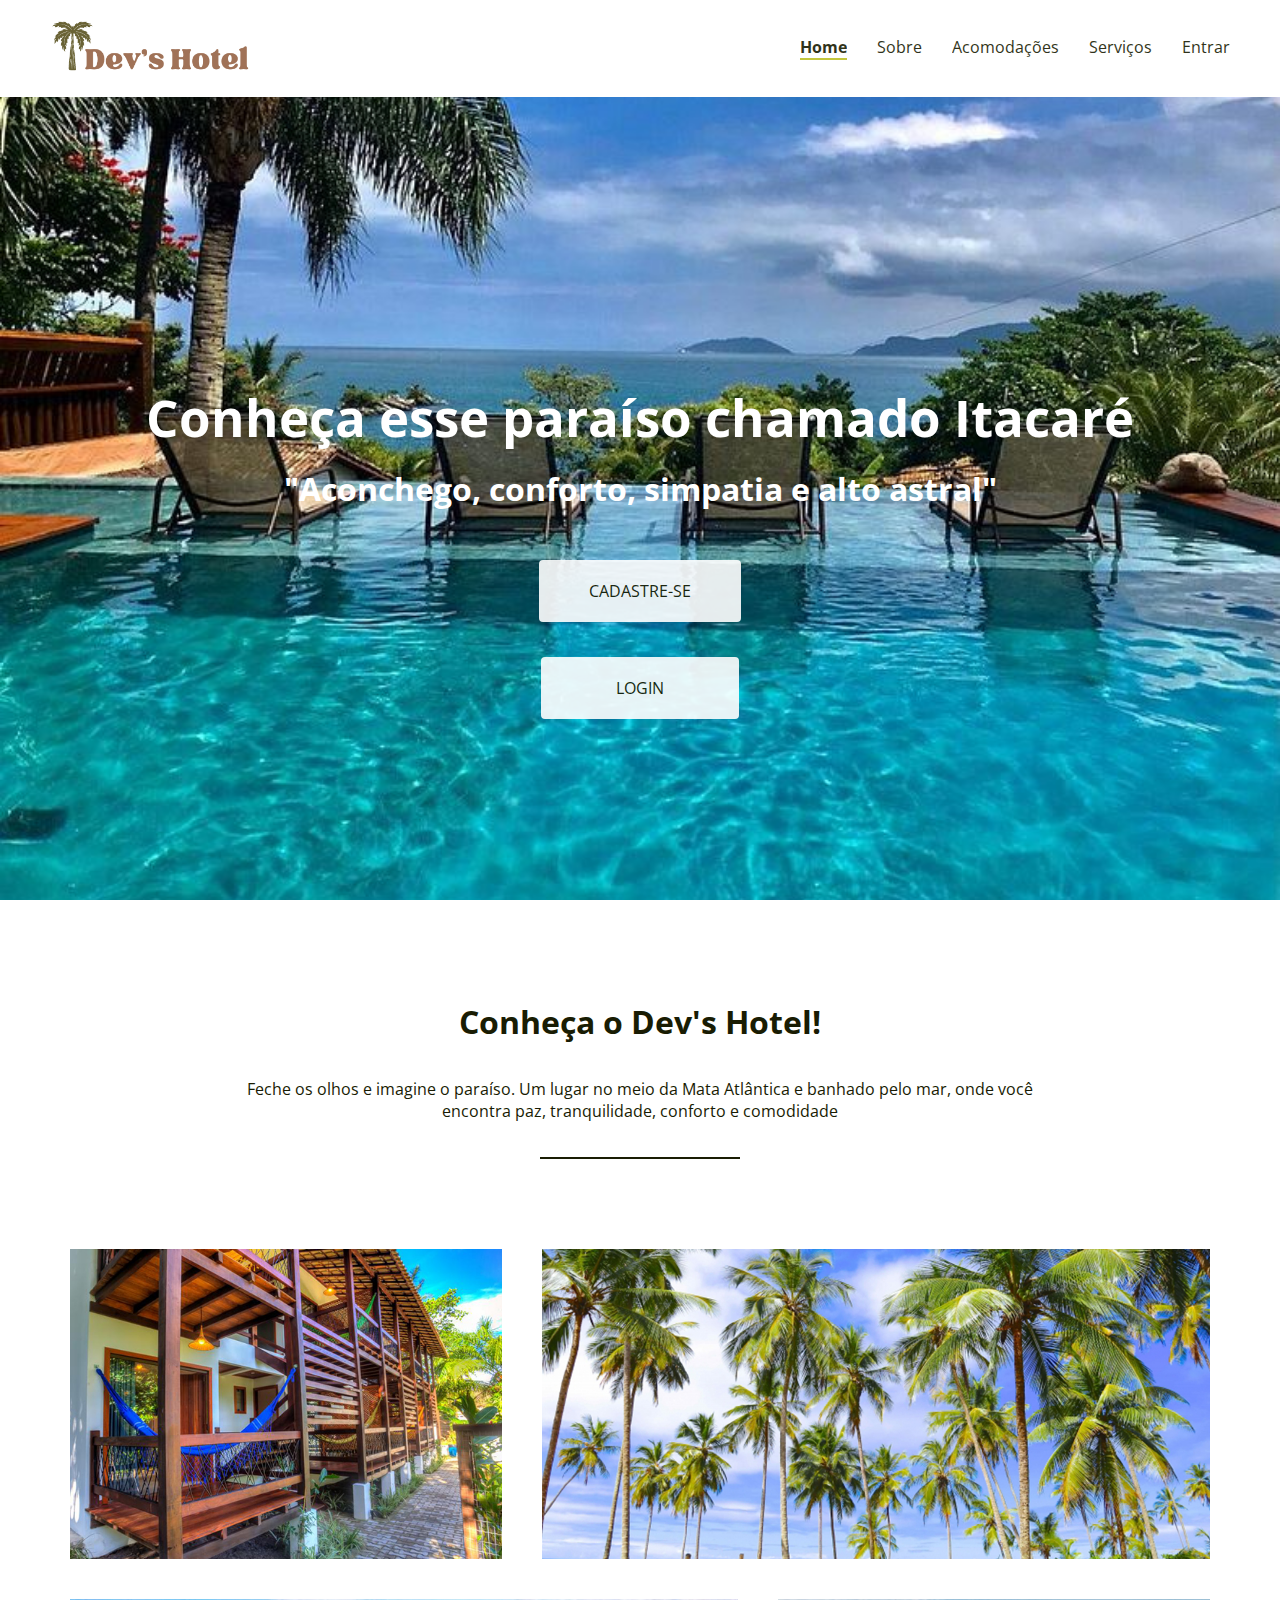
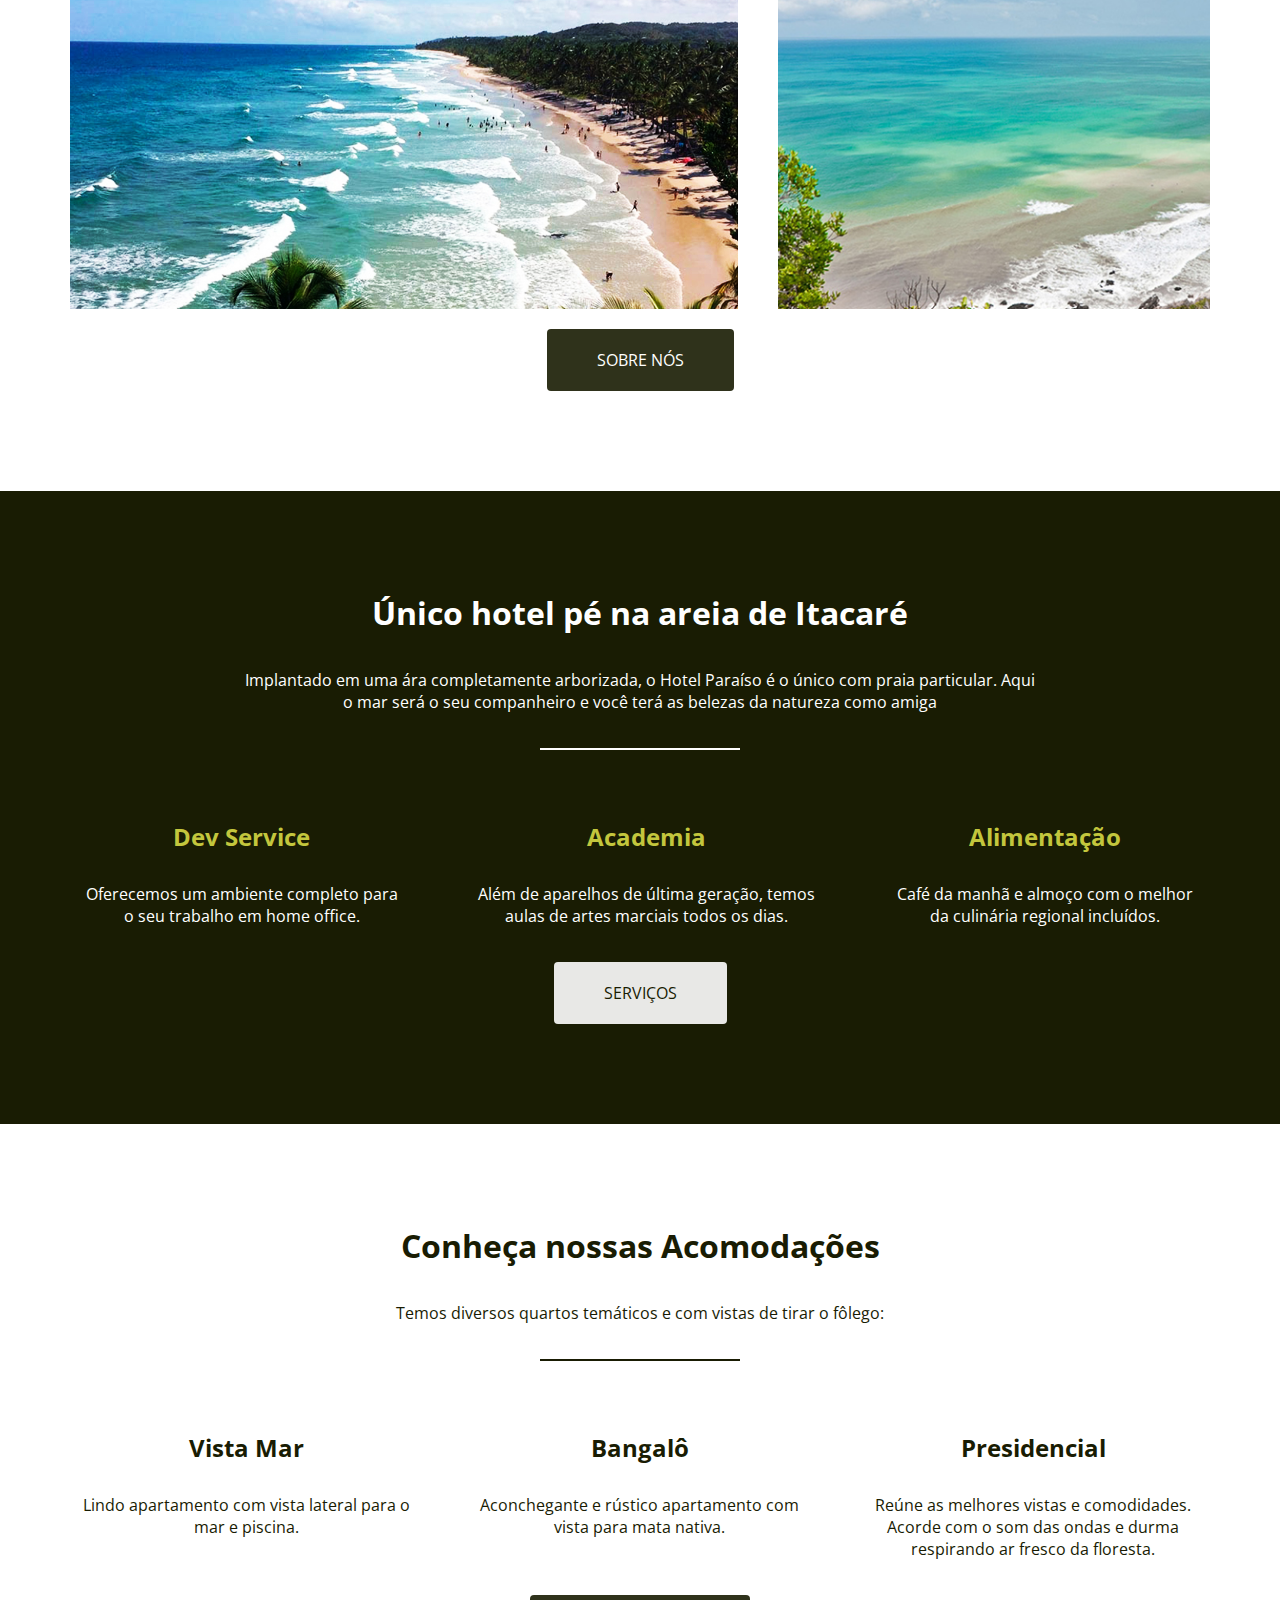
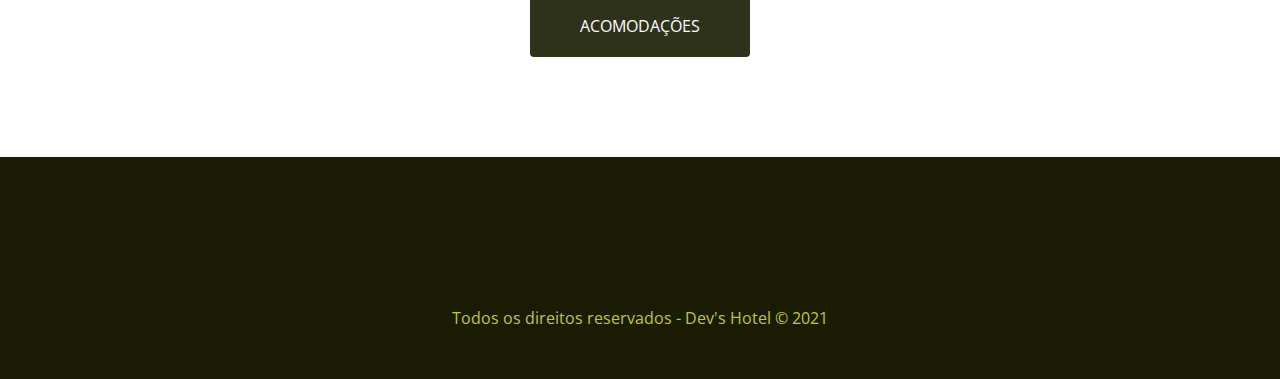
<file: index.html>
<!DOCTYPE html>
<html lang="pt-br">

<head>
  <meta charset="UTF-8" />
  <meta http-equiv="X-UA-Compatible" content="IE=edge" />
  <meta name="viewport" content="width=device-width, initial-scale=1.0" />
  <title>Dev's Hotel</title>
  <link rel="stylesheet" href="styles/style.css" />
  <link rel="stylesheet" href="https://cdnjs.cloudflare.com/ajax/libs/font-awesome/6.0.0-beta3/css/all.min.css"
    integrity="sha512-Fo3rlrZj/k7ujTnHg4CGR2D7kSs0v4LLanw2qksYuRlEzO+tcaEPQogQ0KaoGN26/zrn20ImR1DfuLWnOo7aBA=="
    crossorigin="anonymous" referrerpolicy="no-referrer" />
</head>

<body>
  <header>
    <a href="./index.html"><img src="img/logo-dev.png" alt="Dev Hotel" /></a>
    <nav>
      <li class="pg-atual"><a href="./index.html">Home</a></li>
      <li><a href="./sobre.html">Sobre</a></li>
      <li><a href="./acomodacoes.html">Acomodações</a></li>
      <li><a href="./servicos.html">Serviços</a></li>
      <li><a href="./login.html">Entrar</a></li>
    </nav>
  </header>


  <section class="hero">
    <h1>Conheça esse paraíso chamado Itacaré</h1>
    <h3>"Aconchego, conforto, simpatia e alto astral"</h3>
    <a href="cadastro.html" class="btn">Cadastre-se</a>
    <a href="login.html" class="btn">Login</a>

  </section>

  <section class="conheca-o-hotel">
    <h3>Conheça o Dev's Hotel!</h3>
    <p>Feche os olhos e imagine o paraíso. Um lugar no meio da Mata Atlântica e banhado pelo mar, onde você encontra
      paz, tranquilidade, conforto e comodidade</p>
    <hr>
    <ul class="grid">
      <li class="small" style="background-image: url(img/itacare-01.jpg);"></li>
      <li class="large" style="background-image: url(img/itacare-02.jpg);"></li>
      <li class="large" style="background-image: url(img/itacare-03.jpg);"></li>
      <li class="small" style="background-image: url(img/itacare-04.jpg);"></li>
    </ul>
    <a href="#" class="btn">Sobre nós</a>
  </section>

  <section class="caracteristicas">
    <h3>Único hotel pé na areia de Itacaré</h3>
    <p> Implantado em uma ára completamente arborizada, o Hotel Paraíso é o único com praia particular. Aqui o mar será
      o seu companheiro e você terá as belezas da natureza como amiga</p>
    <hr>
    <ul class="grid">
      <li>
        <i class="fas fa-laptop-code"></i>
        <h4>Dev Service</h4>
        <p>Oferecemos um ambiente completo para o seu trabalho em home office.</p>
      </li>
      <li>
        <i class="fas fa-dumbbell"></i>
        <h4>Academia</h4>
        <p>Além de aparelhos de última geração, temos aulas de artes marciais todos os dias. </p>
      </li>
      <li>
        <i class="fas fa-utensils"></i>
        <h4>Alimentação </h4>
        <p>Café da manhã e almoço com o melhor da culinária regional incluídos.</p>
      </li>
    </ul>
    <a href="#" class="btn">Serviços</a>
  </section>

  <section class="pacotes">
    <h3>Conheça nossas Acomodações</h3>
    <p>Temos diversos quartos temáticos e com vistas de tirar o fôlego:</p>
    <hr>
    <div class="grid">
      <div class="promo">
        <i class="fas fa-water"></i>
        <h4>Vista Mar</h4>
        <p>Lindo apartamento com vista lateral para o mar e piscina.</p>
      </div>
      <div class="promo">
        <i class="fas fa-torii-gate"></i>
        <h4>Bangalô</h4>
        <p>Aconchegante e rústico apartamento com vista para mata nativa.</p>
      </div>
      <div class="promo">
        <i class="fas fa-building"></i>
        <h4>Presidencial</h4>
        <p>
          Reúne as melhores vistas e comodidades.
          Acorde com o som das ondas e durma respirando ar fresco da floresta.
        </p>
      </div>
    </div>
    </div>

    <a href="acomodacoes.html" class="btn">Acomodações</a>
  </section>

  <footer>
    <ul>
      <li>
        <a href="#"><i class="fab fa-facebook"></i></a>
      </li>
      <li>
        <a href="#"><i class="fab fa-twitter"></i></a>
      </li>
      <li>
        <a href="#"><i class="fab fa-snapchat"></i></a>
      </li>
      <li>
        <a href="#"><i class="fab fa-pinterest"></i></a>
      </li>
    </ul>
    <p>Todos os direitos reservados - Dev's Hotel &copy; 2021</p>
  </footer>
</body>

</html>
</file>
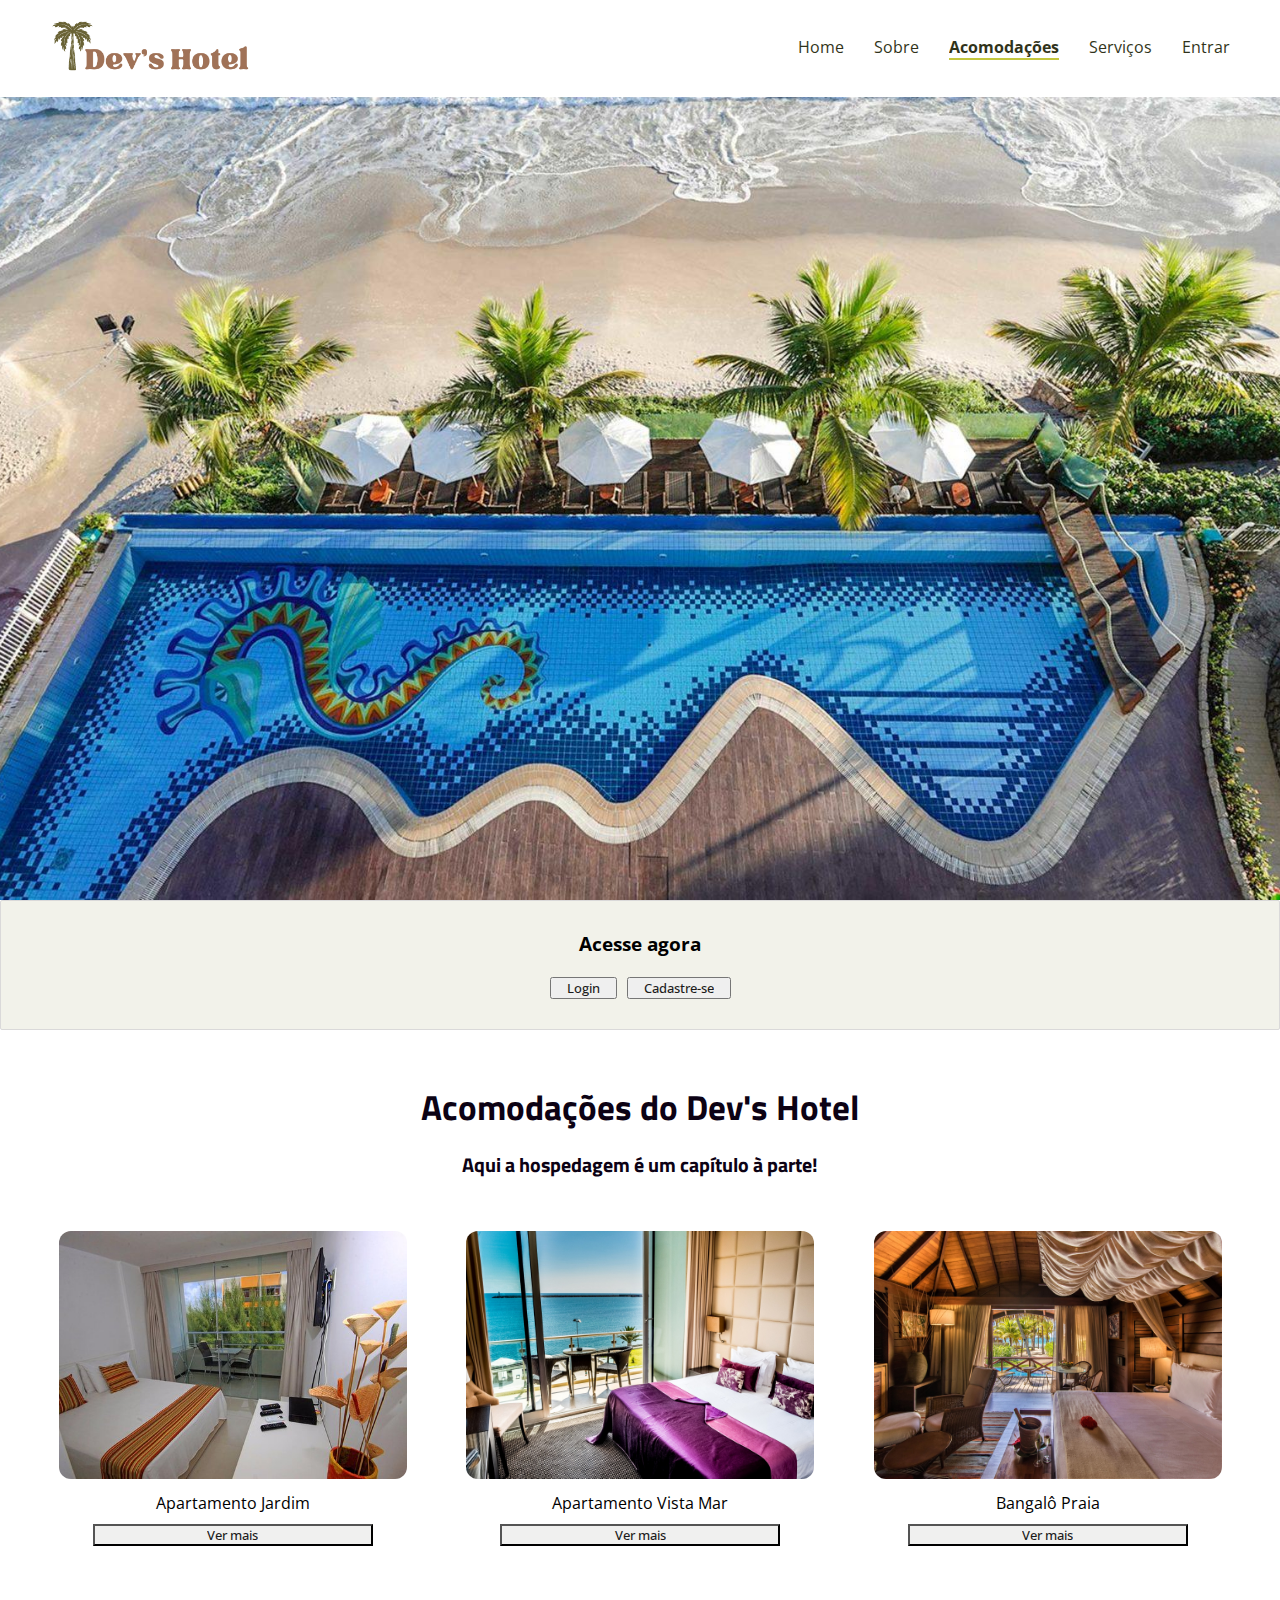
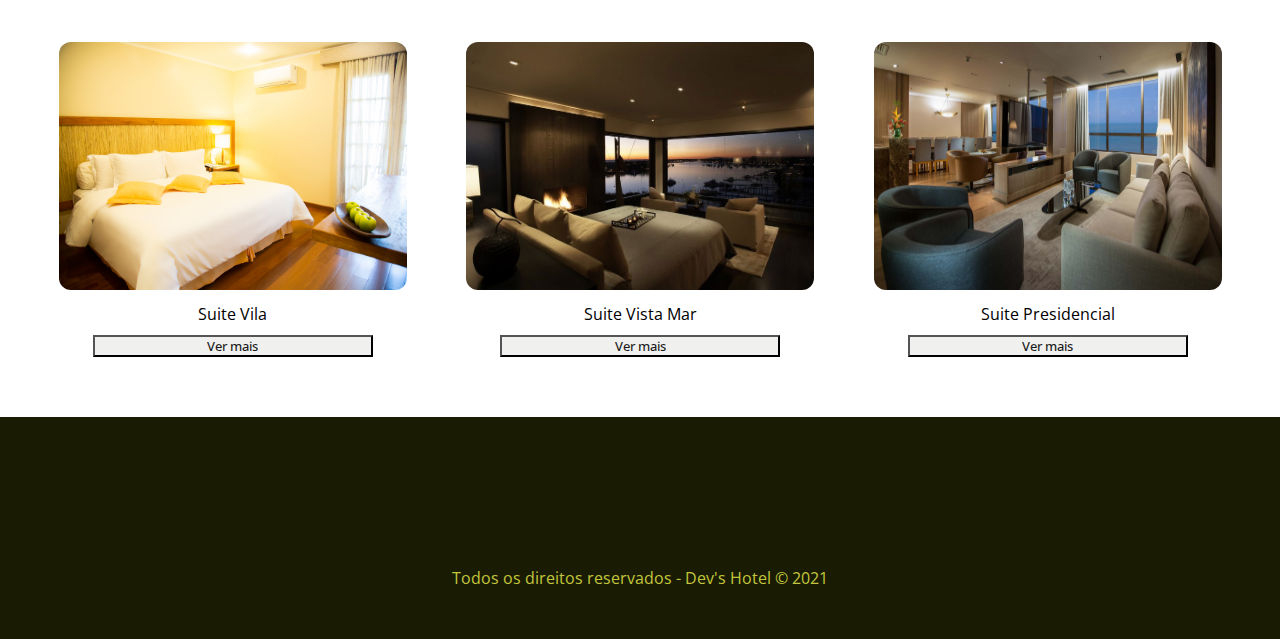
<file: acomodacoes.html>
<!DOCTYPE html>
<html lang="pt-br">
  <head>
    <meta charset="UTF-8" />
    <meta http-equiv="X-UA-Compatible" content="IE=edge" />
    <meta name="viewport" content="width=device-width, initial-scale=1.0" />
    <title>Acomodações - Dev's Hotel</title>
    <link rel="stylesheet" href="styles/acomodacoes.css" />
    <link rel="preconnect" href="https://fonts.googleapis.com" />
    <link rel="preconnect" href="https://fonts.gstatic.com" crossorigin />
    <link
      href="https://fonts.googleapis.com/css2?family=Titillium+Web:ital,wght@0,200;0,300;0,400;0,600;0,700;1,200;1,300;1,400;1,600&display=swap"
      rel="stylesheet"
    />
    <link
      rel="stylesheet"
      href="https://cdnjs.cloudflare.com/ajax/libs/font-awesome/6.0.0-beta3/css/all.min.css"
      integrity="sha512-Fo3rlrZj/k7ujTnHg4CGR2D7kSs0v4LLanw2qksYuRlEzO+tcaEPQogQ0KaoGN26/zrn20ImR1DfuLWnOo7aBA=="
      crossorigin="anonymous"
      referrerpolicy="no-referrer"
    />
  </head>

  <body>
    <header>
      <a href="./index.html"><img src="img/logo-dev.png" alt="Dev Hotel" /></a>
      <nav>
        <li><a href="./index.html">Home</a></li>
        <li><a href="./sobre.html">Sobre</a></li>
        <li class="pg-atual"><a href="./acomodacoes.html">Acomodações</a></li>
        <li><a href="./servicos.html">Serviços</a></li>
        <li><a href="./login.html">Entrar</a></li>
      </nav>
    </header>

    <main>
      <section class="hero"></section>
      <section class="acesso">
        <h3>Acesse agora</h3>
        <button type="button">
          <a href="./login.html">Login</a>
        </button>
        <button type="button">
          <a href="./cadastro.html">Cadastre-se</a>
        </button>
      </section>

      <h1>Acomodações do Dev's Hotel</h1>
      <h2>Aqui a hospedagem é um capítulo à parte!</h2>

      <section class="vmar">
        <figure>
          <img
            src="./img/aptjardim.jpg"
            alt="Apartamento com vista do Jardim"
          />
          <figcaption>Apartamento Jardim</figcaption>
          <button class="botao"><a href="./login.html">Ver mais</a></button>
        </figure>
        <figure>
          <img
            src="./img/aptomar.jpg.crdownload"
            alt="Apartamento com vista do Mar"
          />
          <figcaption>Apartamento Vista Mar</figcaption>
          <button class="botao"><a href="./login.html">Ver mais</a></button>
        </figure>
        <figure>
          <img src="./img/bangalo.jpg" alt="Bangalo com vista para o Jardim" />
          <figcaption>Bangalô Praia</figcaption>
          <button class="botao"><a href="./login.html">Ver mais</a></button>
        </figure>
        <figure>
          <img src="./img/vila.jpg" alt="Suite Vila" />
          <figcaption>Suite Vila</figcaption>
          <button class="botao"><a href="./login.html">Ver mais</a></button>
        </figure>
        <figure>
          <img src="./img/quartomar.jpg" alt="Suite com vista para o Mar" />
          <figcaption>Suite Vista Mar</figcaption>
          <button class="botao"><a href="./login.html">Ver mais</a></button>
        </figure>
        <figure>
          <img src="./img/presidencial.jpg" alt="Suite Presidencial" />
          <figcaption>Suite Presidencial</figcaption>
          <button class="botao"><a href="./login.html">Ver mais</a></button>
        </figure>
      </section>
    </main>
    <footer>
      <ul>
        <li>
          <a href="#"><i class="fab fa-facebook"></i></a>
        </li>
        <li>
          <a href="#"><i class="fab fa-twitter"></i></a>
        </li>
        <li>
          <a href="#"><i class="fab fa-snapchat"></i></a>
        </li>
        <li>
          <a href="#"><i class="fab fa-pinterest"></i></a>
        </li>
      </ul>
      <p>Todos os direitos reservados - Dev's Hotel &copy; 2021</p>
    </footer>
  </body>
</html>
</file>
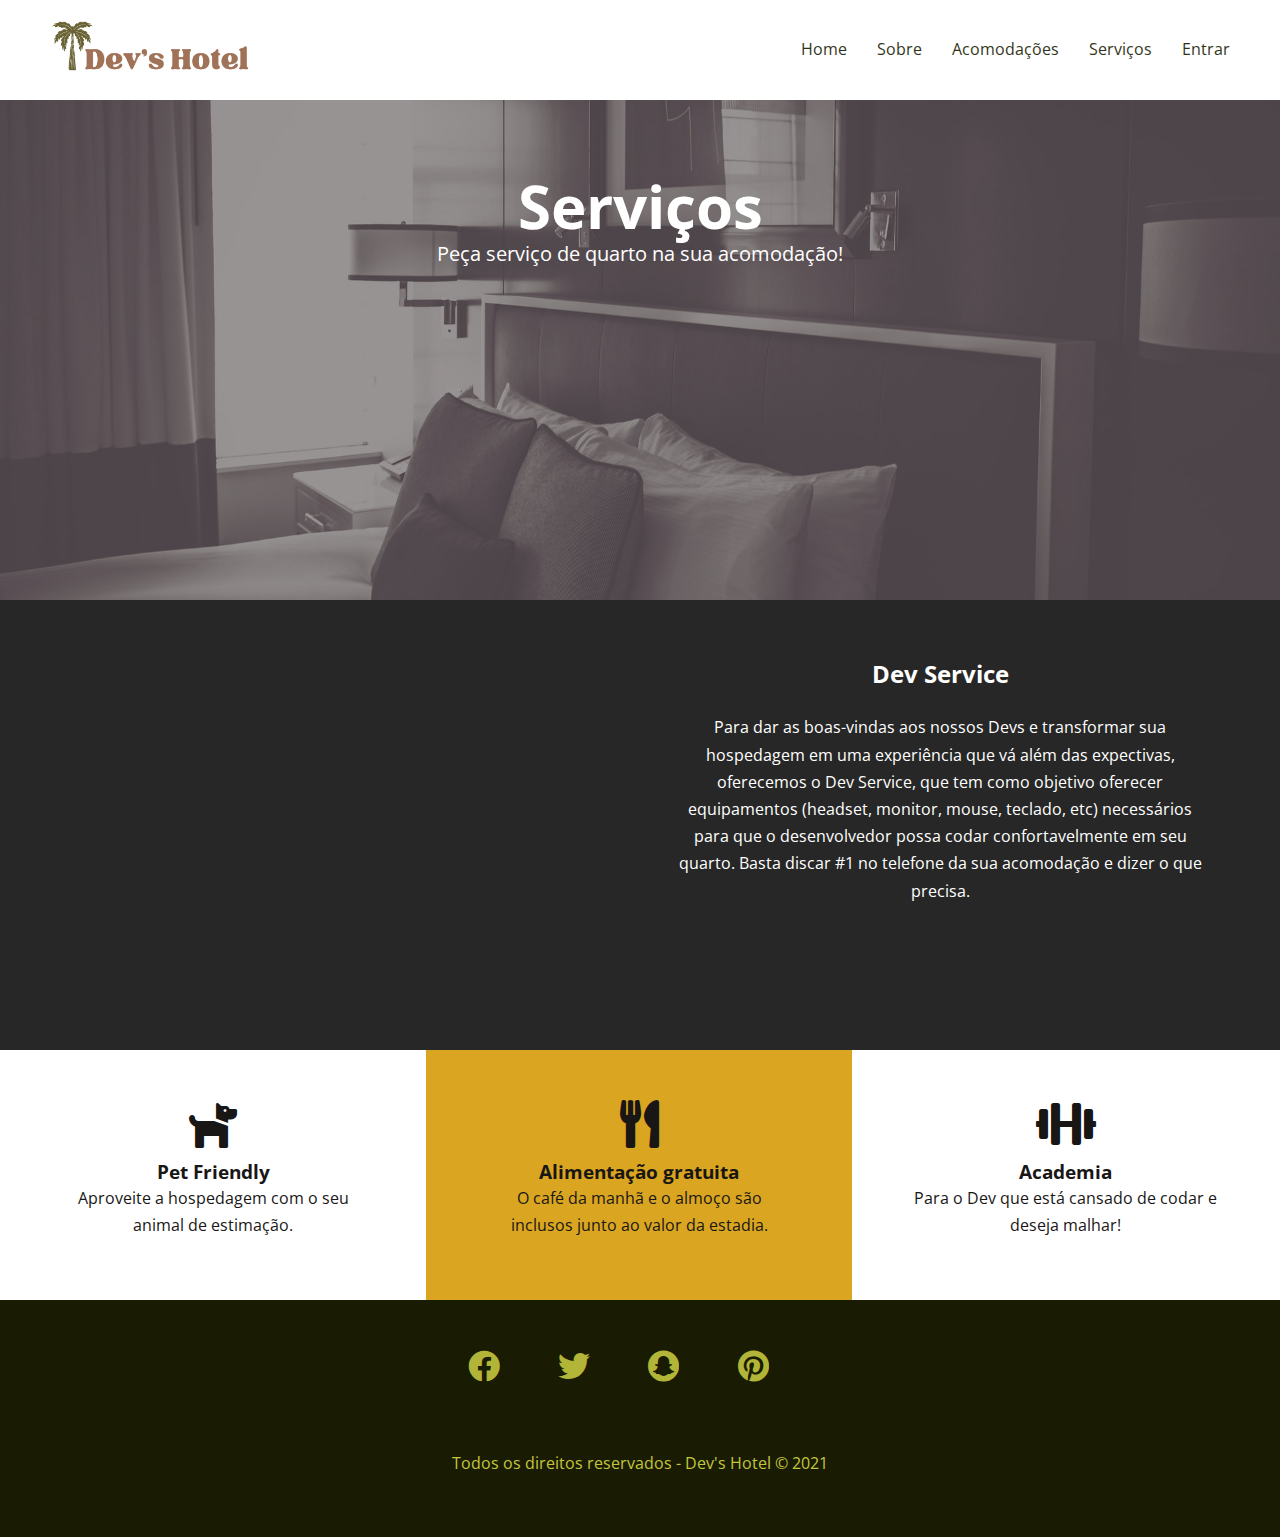
<file: servicos.html>
<!DOCTYPE html>
<html lang="pt-br">

<head>
    <meta charset="UTF-8" />
    <meta http-equiv="X-UA-Compatible" content="IE=edge" />
    <meta name="viewport" content="width=device-width, initial-scale=1.0" />
    <title>Serviços</title>
    <link rel="stylesheet" href="styles/servicos.css" />
    <link rel="stylesheet" href="https://use.fontawesome.com/releases/v5.6.1/css/all.css" />
</head>

<body>
    <header>
        <a href="index.html"><img src="img/logo-dev.png" alt="Dev Hotel"></a>
        <nav>
          <li><a href="./index.html">Home</a></li>
          <li><a href="./sobre.html">Sobre</a></li>
          <li><a href="./acomodacoes.html">Acomodações</a></li>
          <li class="pg-atual"><a href="./servicos.html">Serviços</a></li>
          <li><a href="./login.html">Entrar</a></li>
        </nav>
    </header>
    <div id="container-id">
        <div class="container">
            <div class="container-content">
                <h1>Serviços</h1>
                <p class="paragrafo-1">Peça serviço de quarto na sua acomodação!</p>
            </div>
        </div>
    </div>
    <section id="secao-1" class="cor-dark">
        <div class="secao-img"></div>
        <div class="secao-content">
            <h2>Dev Service</h2>
            <br />
            <p>
                Para dar as boas-vindas aos nossos Devs e transformar sua hospedagem em uma experiência que vá além das
                expectivas,
                oferecemos o Dev Service, que tem como objetivo oferecer equipamentos (headset, monitor, mouse,
                teclado, etc) necessários para que o desenvolvedor possa codar confortavelmente em seu quarto.
                Basta discar #1 no telefone da sua acomodação e dizer o que precisa.
            </p>
        </div>
    </section>
    <section class="clearfix">
        <div class="box cor-light">
            <i class="fas fa-dog fa-3x"></i>
            <h3>Pet Friendly</h3>
            <p>Aproveite a hospedagem com o seu animal de estimação.</p>
        </div>
        <div class="box cor-diferente">
            <i class="fas fa-utensils fa-3x"></i>
            <h3>Alimentação gratuita</h3>
            <p>O café da manhã e o almoço são inclusos junto ao valor da estadia.</p>
        </div>
        <div class="box cor-light">
            <i class="fas fa-dumbbell fa-3x"></i>
            <h3>Academia</h3>
            <p>Para o Dev que está cansado de codar e deseja malhar!</p>
        </div>
    </section>
    <footer>
        <ul>
          <li>
            <a href="#"><i class="fab fa-facebook"></i></a>
          </li>
          <li>
            <a href="#"><i class="fab fa-twitter"></i></a>
          </li>
          <li>
            <a href="#"><i class="fab fa-snapchat"></i></a>
          </li>
          <li>
            <a href="#"><i class="fab fa-pinterest"></i></a>
          </li>
        </ul>
        <p>Todos os direitos reservados - Dev's Hotel &copy; 2021</p>
      </footer>
    </body>
  </html>
</body>
</html>
</file>
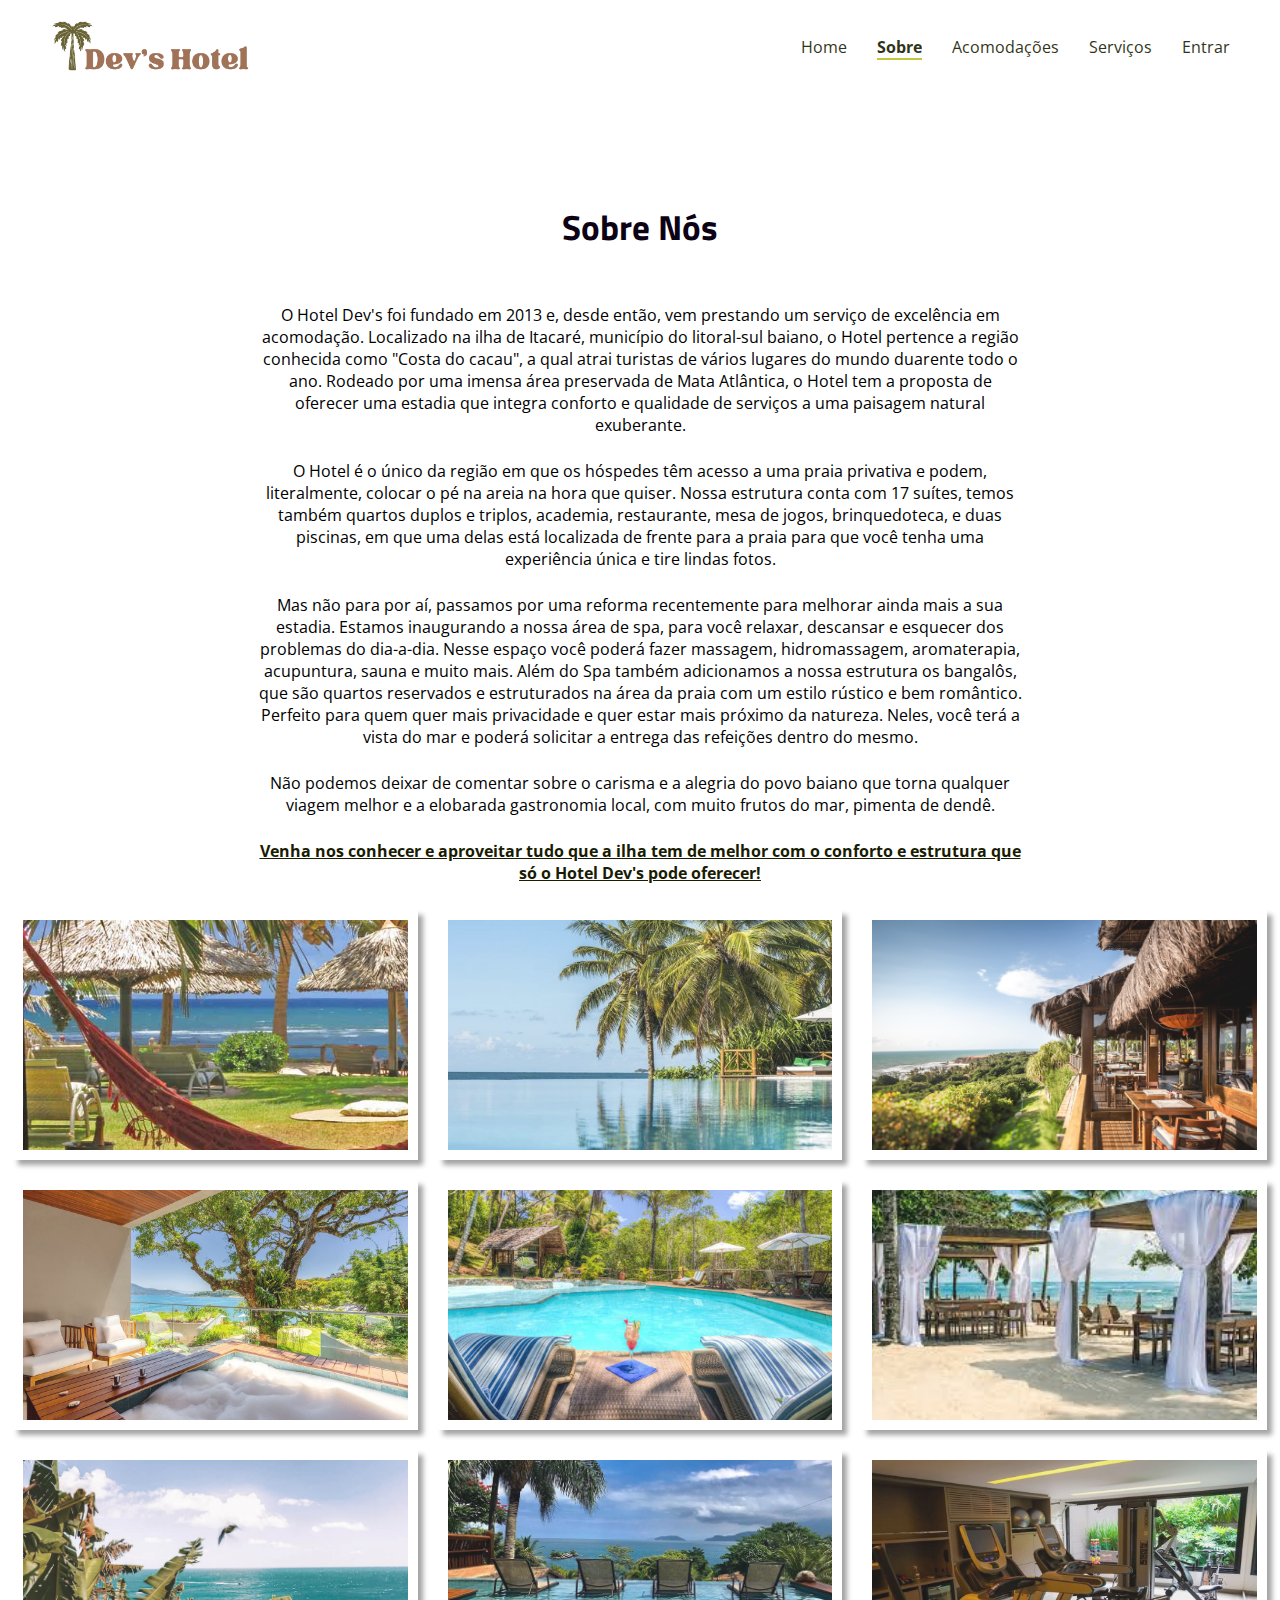
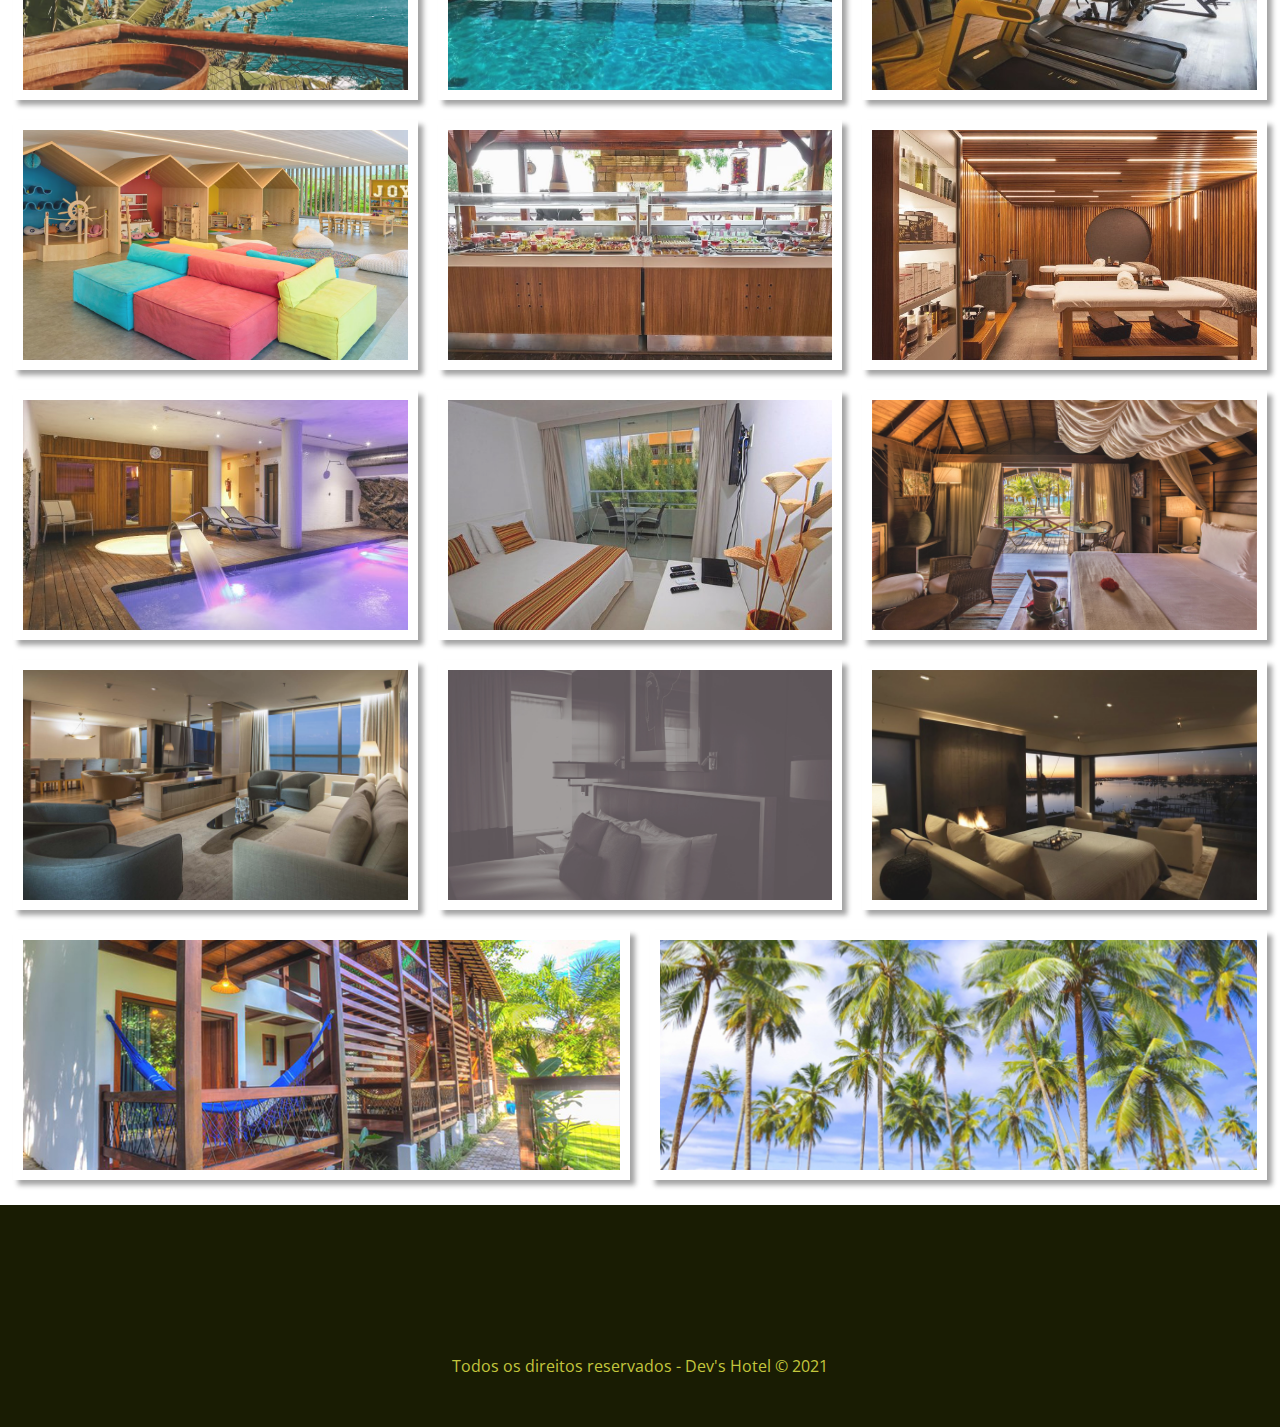
<file: sobre.html>
<!DOCTYPE html>
<html lang="pt-br">
    <head>
        <meta charset="UTF-8">
        <meta http-equiv="X-UA-Compatible" content="IE=edge">
        <meta name="viewport" content="width=device-width, initial-scale=1.0">
        <title>Sobre- Dev's Hotel</title>
        <link rel="stylesheet" href="styles/sobre.css">
        <link rel="preconnect" href="https://fonts.googleapis.com" />
        <link rel="preconnect" href="https://fonts.gstatic.com" crossorigin />
        <link
          href="https://fonts.googleapis.com/css2?family=Titillium+Web:ital,wght@0,200;0,300;0,400;0,600;0,700;1,200;1,300;1,400;1,600&display=swap"
          rel="stylesheet"
        />
        <link
          rel="stylesheet"
          href="https://cdnjs.cloudflare.com/ajax/libs/font-awesome/6.0.0-beta3/css/all.min.css"
          integrity="sha512-Fo3rlrZj/k7ujTnHg4CGR2D7kSs0v4LLanw2qksYuRlEzO+tcaEPQogQ0KaoGN26/zrn20ImR1DfuLWnOo7aBA=="
          crossorigin="anonymous"
          referrerpolicy="no-referrer"
        />
    </head>
    <body>
      <header>
        <a href="./index.html"><img src="img/logo-dev.png" alt="Dev Hotel" /></a>
        <nav>
          <li><a href="./index.html">Home</a></li>
          <li class="pg-atual"><a href="./sobre.html">Sobre</a></li>
          <li><a href="./acomodacoes.html">Acomodações</a></li>
          <li><a href="./servicos.html">Serviços</a></li>
          <li><a href="./login.html">Entrar</a></li>
        </nav>
      </header>

      <main>
        <h1>Sobre Nós</h1>

        <section class="texto">
            <p> O Hotel Dev's foi fundado em 2013 e, desde então, vem prestando um serviço de excelência 
           em acomodação. Localizado na ilha de Itacaré, município do litoral-sul baiano, o Hotel pertence a região conhecida como 
           "Costa do cacau", a qual atrai turistas de vários lugares do mundo duarente todo o ano. Rodeado por uma imensa área preservada
           de Mata Atlântica, o Hotel tem a proposta de oferecer uma estadia que integra conforto e qualidade 
           de serviços a uma paisagem natural exuberante.</p>  
           <br>    
           <p> O Hotel é o único da região em que os hóspedes têm acesso a uma praia privativa e podem, literalmente, colocar o pé na areia
           na hora que quiser. Nossa estrutura conta com 17 suítes, temos também quartos duplos e triplos, academia, restaurante, mesa de jogos, brinquedoteca,
           e duas piscinas, em que uma delas está localizada de frente para a praia para que você tenha uma experiência
           única e tire lindas fotos.</p>
           <br>
           <p> Mas não para por aí, passamos por uma reforma recentemente para melhorar ainda mais a sua estadia. Estamos inaugurando
           a nossa área de spa, para você relaxar, descansar e esquecer dos problemas do dia-a-dia. Nesse espaço
           você poderá fazer massagem, hidromassagem, aromaterapia, acupuntura, sauna e muito mais. Além do Spa também adicionamos a nossa estrutura os bangalôs, que são quartos reservados e estruturados na área da praia com um estilo 
           rústico e bem romântico. Perfeito para quem quer mais privacidade e quer estar mais próximo da natureza. Neles, você terá a vista
           do mar e poderá solicitar a entrega das refeições dentro do mesmo.</p>  
           <br>  
           <p> Não podemos deixar de comentar sobre o carisma e a alegria do povo baiano que torna qualquer viagem melhor
           e a elobarada gastronomia local, com muito frutos do mar, pimenta de dendê.</p>
           <br>
           <p id="venda">Venha nos conhecer e aproveitar tudo que a ilha tem de melhor com o conforto e estrutura que só o Hotel Dev's pode oferecer!</p>
        </section>

        <section>
          <div class="galeria-container"> 
            <a target="_blank" class="galeria-itens" href="img1.jpg">
              <img src="img/img1.jpg" title="Hotel Dev´s">
            </a>
              
            <a target="_blank" class="galeria-itens" href="img2.jpg">
              <img src="img/img2.jpg" title="Hotel Dev´s">
            </a>
              
            <a target="_blank" class="galeria-itens" href="img3.jpg">
              <img src="img/img3.jpg" title="Hotel Dev´s">
            </a>
              
            <a class="galeria-itens" href="img4.jpg">
              <img src="img/img4.jpg" title="Hotel Dev´s">
            </a>
              
            <a target="_blank" class="galeria-itens" href="img5.jpg">
              <img src="img/img5.jpg" title="Hotel Dev´s">
            </a>
              
            <a target="_blank" class="galeria-itens" href="img6.jpg">
              <img src="img/img6.jfif" title="Hotel Dev´s">
            </a>
              
            <a target="_blank" class="galeria-itens" href="img7.jpg">
              <img src="img/img7.jpg" title="Hotel Dev´s">
            </a>
              
            <a target="_blank" class="galeria-itens" href="img8.jpg">
              <img src="img/img8.jfif" title="Hotel Dev´s">
            </a>

            <a target="_blank" class="galeria-itens" href="img9.jpg">
              <img src="img/img9.jpg" title="Hotel Dev´s">
            </a>
              
            <a target="_blank" class="galeria-itens" href="img10.jpg">
              <img src="img/img10.jpg" title="Hotel Dev´s">
            </a>
              
            <a target="_blank" class="galeria-itens" href="img11.jpg">
              <img src="img/img11.jpg" title="Hotel Dev´s">
            </a>
              
            <a target="_blank" class="galeria-itens" href="img12.jpg">
              <img src="img/img12.jpg" title="Hotel Dev´s">
            </a>
              
            <a target="_blank" class="galeria-itens" href="img13.jpg">
              <img src="img/img13.jpg" title="Hotel Dev´s">
            </a>
              
            <a target="_blank" class="galeria-itens" href="aptjardim.jpg">
              <img src="img/aptjardim.jpg" title="Hotel Dev´s">
            </a>
              
            <a target="_blank" class="galeria-itens" href="bangalo.jpg">
              <img src="img/bangalo.jpg" title="Hotel Dev´s">
            </a>
              
            <a target="_blank" class="galeria-itens" href="presidencial.png">
              <img src="img/presidencial.jpg" title="Hotel Dev´s">
            </a>

            <a target="_blank" class="galeria-itens" href="quartohotel.jpg">
              <img src="img/quartohotel.jpg" title="Hotel Dev´s">
            </a>

            <a target="_blank" class="galeria-itens" href="quartomar.jpg">
              <img src="img/quartomar.jpg" title="Hotel Dev´s">
            </a>

            <a target="_blank" class="galeria-itens" href="itacaré-01.jpg">
              <img src="img/itacare-01.jpg" title="Hotel Dev´s">
            </a>
                
            <a target="_blank" class="galeria-itens" href="itacaré-02.jpg">
              <img src="img/itacare-02.jpg" title="Hotel Dev´s">
            </a>
          </div> 
        </section>
      </main>

      <footer>
        <ul>
          <li>
            <a href="#"><i class="fab fa-facebook"></i></a>
          </li>
            <li>
              <a href="#"><i class="fab fa-twitter"></i></a>
            </li>
            <li>
              <a href="#"><i class="fab fa-snapchat"></i></a>
            </li>
            <li>
              <a href="#"><i class="fab fa-pinterest"></i></a>
            </li>
        </ul>
          <p>Todos os direitos reservados - Dev's Hotel &copy; 2021</p>
        </footer>                 
  </body>
</html>
</file>
<file: styles/style.css>
@import url("https://fonts.googleapis.com/css2?family=Open+Sans:ital,wght@0,300;0,400;0,700;1,300;1,600&display=swap");

* {
  margin: 0px;
  padding: 0px;
  /* font-size: 100%; */
  box-sizing: border-box;
  font-family: "Open Sans", sans-serif;
}
nav,
ul {
  list-style: none;
}
a {
  text-decoration: none;
  cursor: pointer;
  opacity: 0.9;
}
a:hover {
  opacity: 1;
  font-weight: bolder;
}

/*HEADER*/
header {
  background-color: white;
  width: 100%;
  position: absolute;
  top: 0;
  left: 0;
  display: flex;
  justify-content: space-between;
  align-items: center;
  padding: 20px 50px;
}
header img {
  width: 200px;
}
header nav {
  display: flex;
}
header li a {
  color: #191c03;
}
header li a:hover {
  border-bottom: 2px solid #c3c63d;
}
.pg-atual {
  border-bottom: 2px solid #c3c63d;
  opacity: 1;
  font-weight: bolder;
}
header li {
  margin: 0 15px;
}
header li:first-child {
  margin-left: 0;
}
header li:last-child {
  margin-right: 0;
}
@media (max-width: 700px) {
  header {
    flex-direction: column;
  }
  header img {
    margin-bottom: 15px;
  }
}

/*HERO*/
.hero {
  color: white;
  background-image: url(../img/img8.jfif);
  background-size: cover;
  background-position-x: center;
  min-height: 100vh;
  display: flex;
  justify-content: center;
  align-items: center;
  flex-direction: column;
  text-align: center;
}
.hero h1 {
  font-size: 3.2rem;
  margin-bottom: 15px;
  padding-top: 200px;
}
.hero h3 {
  font-size: 2rem;
  margin-bottom: 15px;
}
.hero .btn {
  background-color: white;
  border-radius: 4px;
  color: #191c03;
  padding: 20px 50px;
  text-transform: uppercase;
  margin-top: 35px;
}
.hero .btn + a {
  background-color: white;
  border-radius: 4px;
  color: #191c03;
  padding: 20px 75px;
  text-transform: uppercase;
  margin-top: 35px;
}

@media (max-width: 700px) {
  .hero h1 {
    font-size: 2.5rem;
  }
  .hero h3 {
    font-size: 1.5rem;
  }
}

/*CONHEÇA O HOTEL*/
.conheca-o-hotel {
  display: flex;
  flex-direction: column;
  align-items: center;
  padding: 100px 50px;
}
.conheca-o-hotel h3 {
  text-align: center;
  font-size: 2rem;
  margin-bottom: 35px;
  color: #191c03;
}
.conheca-o-hotel p {
  max-width: 800px;
  margin-bottom: 35px;
  color: #191c03;
  text-align: center;
}
.conheca-o-hotel hr {
  width: 200px;
  height: 2px;
  background-color: #191c03;
  margin-bottom: 70px;
  border: none;
}
.conheca-o-hotel .grid {
  width: 100%;
  display: flex;
  flex-wrap: wrap;
}
.conheca-o-hotel .grid li {
  height: 350px;
  padding: 20px;
  border-radius: 4px;
  background-clip: content-box;
  background-size: cover;
  background-position: center;
}
.conheca-o-hotel .grid li.small {
  flex-basis: 40%;
}
.conheca-o-hotel .grid li.large {
  flex-basis: 60%;
}
.conheca-o-hotel .btn {
  background-color: #191c03;
  border-radius: 4px;
  color: white;
  padding: 20px 50px;
  text-transform: uppercase;
}
@media (max-width: 900px) {
  .conheca-o-hotel .grid li.small,
  .conheca-o-hotel .grid li.large {
    flex-basis: 100%;
  }
}
/*SERVIÇOS*/
.caracteristicas {
  display: flex;
  flex-direction: column;
  align-items: center;
  padding: 100px 50px;
  background-color: #191c03;
}
.caracteristicas h3 {
  text-align: center;
  font-size: 2rem;
  margin-bottom: 35px;
  color: #fff;
}
.caracteristicas p {
  max-width: 800px;
  margin-bottom: 35px;
  color: #fff;
  text-align: center;
}
.caracteristicas hr {
  width: 200px;
  height: 2px;
  background-color: #fff;
  margin-bottom: 70px;
  border: none;
}
.caracteristicas .grid {
  width: 100%;
  display: flex;
}
.caracteristicas .grid li {
  padding: 0px 30px;
  text-align: center;
}
.caracteristicas .grid li i {
  color: #c3c63d;
  font-size: 50px;
  margin-bottom: 30px;
}
.caracteristicas .grid li h4 {
  font-size: 1.5rem;
  color: #c3c63d;
  margin-bottom: 30px;
}
.caracteristicas .grid li p {
  color: #fff;
}
.caracteristicas .btn {
  background-color: white;
  border-radius: 4px;
  color: #191c03;
  padding: 20px 50px;
  text-transform: uppercase;
}
@media (max-width: 900px) {
  .caracteristicas .grid {
    flex-direction: column;
  }
}
/*PACOTES E PRODUTOS*/
.pacotes {
  display: flex;
  flex-direction: column;
  align-items: center;
  padding: 100px 50px;
}
.pacotes h3 {
  text-align: center;
  font-size: 2rem;
  margin-bottom: 35px;
  color: #191c03;
}
.pacotes p {
  max-width: 800px;
  margin-bottom: 35px;
  color: #191c03;
  text-align: center;
}
.pacotes hr {
  width: 200px;
  height: 2px;
  background-color: #191c03;
  margin-bottom: 70px;
  border: none;
}
.pacotes .grid {
  width: 100%;
  display: flex;
  justify-content: center;
}
.pacotes .grid .promo {
  padding: 0 30px;
  text-align: center;
  width: 100%;
}
.pacotes .grid .promo i {
  color: #191c03;
  font-size: 50px;
  margin-bottom: 30px;
}
.pacotes .grid .promo h4 {
  font-size: 1.5rem;
  color: #191c03;
  margin-bottom: 30px;
}
.pacotes button {
  padding: 15px;
  background-color: #c3c63d;
  color: #fff;
  border: none;
  border-radius: 4px;
  text-transform: uppercase;
  cursor: pointer;
}
.pacotes .btn {
  background-color: #191c03;
  border-radius: 4px;
  color: white;
  padding: 20px 50px;
  text-transform: uppercase;
}
@media (max-width: 700px) {
  .pacotes .grid {
    flex-direction: column;
  }
}

/*FOOTER*/
footer {
  display: flex;
  flex-direction: column;
  align-items: center;
  background-color: #191c03;
  padding: 50px 50px;
}
footer ul {
  display: flex;
  margin-bottom: 25px;
  height: 75px;
  /* border: 1px solid blue; */
}
footer ul li {
  margin-right: 15px;
  width: 75px;
  /* border: 1px solid red; */
}
footer ul li a:hover {
  font-size: 50px;
}
.fa-facebook:hover {
  color: royalblue;
  background-color: white;
  border-radius: 50%;
}
.fa-twitter:hover {
  color: #009ded;
}
.fa-snapchat:hover {
  background-color: #f7f400;
  color: white;
  border-radius: 50%;
}
.fa-pinterest:hover {
  color: #bd0001;
  background-color: white;
  border-radius: 50%;
}
footer ul li:last-child {
  margin-right: 0;
}
footer ul li a {
  color: #c3c63d;
  font-size: 2rem;
}
footer p {
  text-align: center;
  color: #c3c63d;
}
</file>
<file: styles/acomodacoes.css>
@import url("https://fonts.googleapis.com/css2?family=Open+Sans:ital,wght@0,300;0,400;0,700;1,300;1,600&display=swap");

* {
  margin: 0px;
  padding: 0px;
  /* font-size: 100%; */
  box-sizing: border-box;
  font-family: "Open Sans", sans-serif;
}
nav,
ul {
  list-style: none;
}
a {
  text-decoration: none;
  cursor: pointer;
  opacity: 0.9;
}
a:hover {
  opacity: 1;
  font-weight: bolder;
}

/*HEADER*/
header {
  background-color: white;
  width: 100%;
  position: absolute;
  top: 0;
  left: 0;
  display: flex;
  justify-content: space-between;
  align-items: center;
  padding: 20px 50px;
}
header img {
  width: 200px;
}
header nav {
  display: flex;
}
header li a {
  color: #191c03;
}
header li a:hover {
  border-bottom: 2px solid #c3c63d;
}
.pg-atual {
  border-bottom: 2px solid #c3c63d;
  opacity: 1;
  font-weight: bolder;
}
header li {
  margin: 0 15px;
}
header li:first-child {
  margin-left: 0;
}
header li:last-child {
  margin-right: 0;
}
@media (max-width: 700px) {
  header {
    flex-direction: column;
  }
  header img {
    margin-bottom: 15px;
  }
}
.hero {
  color: white;
  background-image: url(../img/img8.jfif);
  background-size: cover;
  background-position-x: center;
  min-height: 100vh;
  display: flex;
  justify-content: center;
  align-items: center;
  flex-direction: column;
  text-align: center;
}

h1,
h2 {
  color: rgb(12, 2, 20);
  text-align: center;
  font-size: 35px;
  font-family: "Titillium Web", sans-serif;
  margin-top: 50px;
}

h2 {
  margin: 15px;
  font-size: 20px;
}

h3 {
  margin-bottom: 20px;
}

button a {
  background-color: #f1f1ef;
  color: rgb(5, 5, 5);
  font-weight: 500;
  margin: 0 auto;
}

footer {
  display: flex;
  flex-direction: column;
  align-items: center;
  background-color: #191c03;
  padding: 50px 50px;
}
footer ul {
  display: flex;
  margin-bottom: 25px;
  height: 75px;
  /* border: 1px solid blue; */
}
footer ul li {
  margin-right: 15px;
  width: 75px;
  /* border: 1px solid red; */
}
footer ul li a:hover {
  font-size: 50px;
}

footer ul li:last-child {
  margin-right: 0;
}
footer ul li a {
  color: #c3c63d;
  font-size: 2rem;
}
footer p {
  text-align: center;
  color: #c3c63d;
}
.fa-facebook:hover {
  color: royalblue;
  background-color: white;
  border-radius: 50%;
}
.fa-twitter:hover {
  color: #009ded;
}
.fa-snapchat:hover {
  background-color: #f7f400;
  color: white;
  border-radius: 50%;
}
.fa-pinterest:hover {
  color: #bd0001;
  background-color: white;
  border-radius: 50%;
}
.hero {
  background-image: url(../img/hotel.jpg);
  background-size: cover;
  min-height: 100vh;
}

.vmar img {
  height: 250px;
  width: 350px;
  margin-top: 35px;
  margin-bottom: 7px;
  border: 1px solid white;
  border-radius: 13px;
}

.vmar,
figcaption {
  display: flex;
  flex-flow: wrap;
  justify-content: space-evenly;
}

.acesso {
  margin-top: 0;
  padding: 30px;
  text-align: center;
  background-color: #e9e9db96;
  border: 1px solid rgb(218, 217, 217);
  border-radius: 2px;
}

.botao {
  width: 80%;
  margin-top: 10px;
  margin-left: 35px;
  margin-bottom: 60px;
  background-color: #f0f0ef;
}

.botao:hover,
.acesso button:hover {
  transform: skew(-20deg);
  transition-delay: 200ms;
}

.acesso button {
  padding: 0 15px;
  margin: 0 3px;
}

@media screen and (max-width: 700px) {
  header {
    flex-direction: column;
    font-size: 12px;
  }
  header img {
    margin-bottom: 15px;
    max-width: 100%;
  }
  h1 {
    font-size: 2.5rem;
  }

  img {
    padding: 0;
  }

  h2 {
    font-size: 1.5rem;
  }
}
</file>
<file: styles/servicos.css>
@import url("https://fonts.googleapis.com/css2?family=Open+Sans:ital,wght@0,300;0,400;0,700;1,300;1,600&display=swap");

* {
  margin: 0px;
  padding: 0px;
  /* font-size: 100%; */
  box-sizing: border-box;
  font-family: "Open Sans", sans-serif;
}

nav,
ul {
  list-style: none;
}

a {
  text-decoration: none;
  cursor: pointer;
  opacity: 0.9;
}

a:hover {
  opacity: 1;
  font-weight: bolder;
}

header {
  background-color: white;
  width: 100%;
  position: absolute;
  top: 0;
  left: 0;
  display: flex;
  justify-content: space-between;
  align-items: center;
  padding: 20px 50px;
}

header img {
  width: 200px;
}

header nav {
  display: flex;
}

header li a {
  color: #191c03;
}

header li a:hover {
  border-bottom: 2px solid #c3c63d;
}

header li {
  margin: 0 15px;
}

header li:first-child {
  margin-left: 0;
}

header li:last-child {
  margin-right: 0;
}

@media (max-width: 700px) {
  header {
    flex-direction: column;
  }

  header img {
    margin-bottom: 15px;
  }
}

html,
body {
  font-family: "Open Sans", sans-serif;
  line-height: 1.7em;
}

p {
  margin: 10px;
  margin-top: 0;
}

.container {
  margin: auto;
  max-width: 1100px;
}

.paragrafo-1 {
  font-size: 20px;
}

.cor-dark {
  background: #272727;
  color: #ffffff;
}

.cor-light {
  background: white;
  color: #191716;
}

.cor-diferente {
  background: goldenrod;
  color: #191716;
}

#container-id {
  background-image: url("../img/quartohotel.jpg");
  background-repeat: no-repeat;
  background-position: center;
  background-size: cover;
  height: 600px;
}

#container-id .container-content {
  color: #ffffff;
  text-align: center;
  padding-top: 170px;
}

#container-id .container-content h1 {
  font-size: 60px;
  line-height: 1.2em;
  color: white;
}

#container-id .container-content p {
  padding-bottom: 20px;
  line-height: 1.2em;
  color: white;
}

#secao-1 {
  height: 450px;
}

#secao-1 .secao-img {
  float: left;
  width: 50%;
  background-image: url("https://i.pinimg.com/originals/83/6f/0c/836f0cde20fdd80dde6c3b1a5ba94a94.png");
  background-repeat: no-repeat;
  min-height: 100%;
}

#secao-1 .secao-content {
  float: right;
  width: 50%;
  height: 100%;
  text-align: center;
  margin: 0;
  padding: 60px;
  padding-left: 20px;
  overflow: hidden;
}

#secao-1 .secao-content p {
  padding-bottom: 30px;
}

.box {
  float: left;
  width: 33.3%;
  padding: 50px;
  text-align: center;
}

.box i {
  margin-bottom: 10px;
}

.clearfix::after {
  content: "";
  clear: both;
  display: table;
}

footer {
  display: flex;
  flex-direction: column;
  align-items: center;
  background-color: #191c03;
  padding: 50px 50px;
}

footer ul {
  display: flex;
  margin-bottom: 25px;
  height: 75px;
  /* border: 1px solid blue; */
}

footer ul li {
  margin-right: 15px;
  width: 75px;
  /* border: 1px solid red; */
}

footer ul li a:hover {
  font-size: 50px;
}

.fa-facebook:hover {
  color: royalblue;
  background-color: white;
  border-radius: 50%;
}

.fa-twitter:hover {
  color: #009ded;
}

.fa-snapchat:hover {
  background-color: #f7f400;
  color: white;
  border-radius: 50%;
}

.fa-pinterest:hover {
  color: #bd0001;
  background-color: white;
  border-radius: 50%;
}

footer ul li:last-child {
  margin-right: 0;
}

footer ul li a {
  color: #c3c63d;
  font-size: 2rem;
}

footer p {
  text-align: center;
  color: #c3c63d;
}
</file>
<file: styles/sobre.css>
@import url("https://fonts.googleapis.com/css2?family=Open+Sans:ital,wght@0,300;0,400;0,700;1,300;1,600&display=swap");

* {
  margin: 0px;
  padding: 0px;
  font-size: 100%;
  box-sizing: border-box;
  font-family: "Open Sans", sans-serif;
}

nav,
ul {
  list-style: none;
}
a {
  text-decoration: none;
  cursor: pointer;
  opacity: 0.9;
}
a:hover {
  opacity: 1;
  font-weight: bolder;
}

/*HEADER*/
header {
  background-color: white;
  width: 100%;
  position: absolute;
  top: 0;
  left: 0;
  display: flex;
  justify-content: space-between;
  align-items: center;
  padding: 20px 50px;
}
header img {
  width: 200px;
}
header nav {
  display: flex;
}
header li a {
  color: #191c03;
}
header li a:hover {
  border-bottom: 2px solid #c3c63d;
}
.pg-atual {
  border-bottom: 2px solid #c3c63d;
  opacity: 1;
  font-weight: bolder;
}
header li {
  margin: 0 15px;
}
header li:first-child {
  margin-left: 0;
}
header li:last-child {
  margin-right: 0;
}
@media (max-width: 700px) {
  header {
    flex-direction: column;
  }
  header img {
    margin-bottom: 15px;
  }
}

/* SECTION */

h1 {
  color: rgb(12, 2, 20);
  flex-direction: column;
  text-align: center;
  font-size: 35px;
  font-family: "Titillium Web", sans-serif;
  margin-top: 200px;
}

.texto {
    text-align: center;
    padding-left: 20%;
    padding-right: 20%;
    margin-top: 50px;
    font-family: "Titillium Web", sans-serif;
}

.galeria-container {
    display: flex;
    flex-wrap: wrap;
    justify-content: space-evenly;
    padding: 2vw 1vw;
    gap: 20px;
  }
  
  .galeria-itens {
    width: 340px;
    height: 250px;
    border: 10px solid #fff;
    box-shadow: 5px 5px 5px #0006;
    flex-grow: 1;
  }
  .galeria-itens img {
    width: 100%;
    height:100%;
    object-fit: cover;
  }
  
  .galeria-itens:hover {
    z-index: 1;
    transform: scale(1.4);
  }

  #venda {
    text-decoration: underline;
    color: #191c03;
    font-weight: bold;
  }
  /*FOOTER*/
footer {
    display: flex;
    flex-direction: column;
    align-items: center;
    background-color: #191c03;
    padding: 50px 50px;
  }
  footer ul {
    display: flex;
    margin-bottom: 25px;
    height: 75px;
    /* border: 1px solid blue; */
  }
  footer ul li {
    margin-right: 15px;
    width: 75px;
    /* border: 1px solid red; */
  }
  footer ul li a:hover {
    font-size: 50px;
  }
  .fa-facebook:hover {
    color: royalblue;
    background-color: white;
    border-radius: 50%;
  }
  .fa-twitter:hover {
    color: #009ded;
  }
  .fa-snapchat:hover {
    background-color: #f7f400;
    color: white;
    border-radius: 50%;
  }
  .fa-pinterest:hover {
    color: #bd0001;
    background-color: white;
    border-radius: 50%;
  }
  footer ul li:last-child {
    margin-right: 0;
  }
  footer ul li a {
    color: #c3c63d;
    font-size: 2rem;
  }
  footer p {
    text-align: center;
    color: #c3c63d;
  }
</file>
